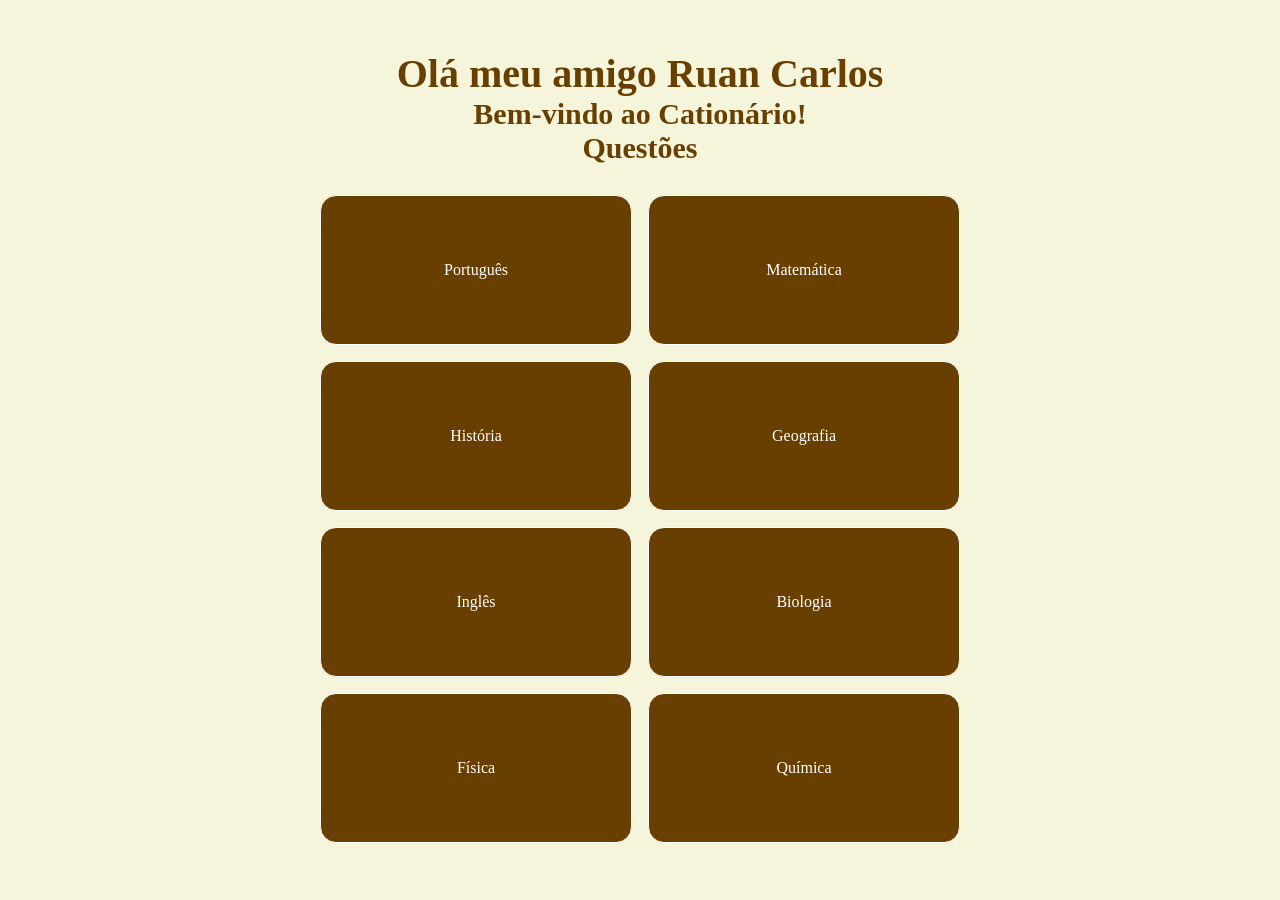
<file: page1/src/home/home.html>
<!DOCTYPE html>
<html lang="en">
<head>
    <meta charset="UTF-8">
    <meta name="viewport" content="width=device-width, initial-scale=1.0">
    <link rel="stylesheet" href="home.css">
</head>
<body>
  <main class="main">
    <div    class="header">
        <h1 class="helloUser"></h1>
        
    </div>
    <h2>Bem-vindo ao Cationário!</h2>
     
    <h2> Questões</h2>
    <div class="content">
        <a class="contentInfo" href="/">Português</a>
        <a class="contentInfo" href="/">Matemática</a>
        <a class="contentInfo" href="/">História</a>
        <a class="contentInfo" href="/">Geografia</a>
        <a class="contentInfo" href="/">Inglês</a>
        <a class="contentInfo" href="/">Biologia</a>
        <a class="contentInfo" href="/">Física</a>
        <a class="contentInfo" href="/">Química</a>
    </div>
    
  

  </main>
  <script>
    const userName =  document.getElementsByClassName('helloUser')[0];

    user = 'Ruan Carlos';
    if (user) {
      userName.innerHTML = `Olá meu amigo ${user}`;
    } else {
      userName.innerHTML = "Olá, visitante!";
    }        

  </script>
</body>
</html>
</file>
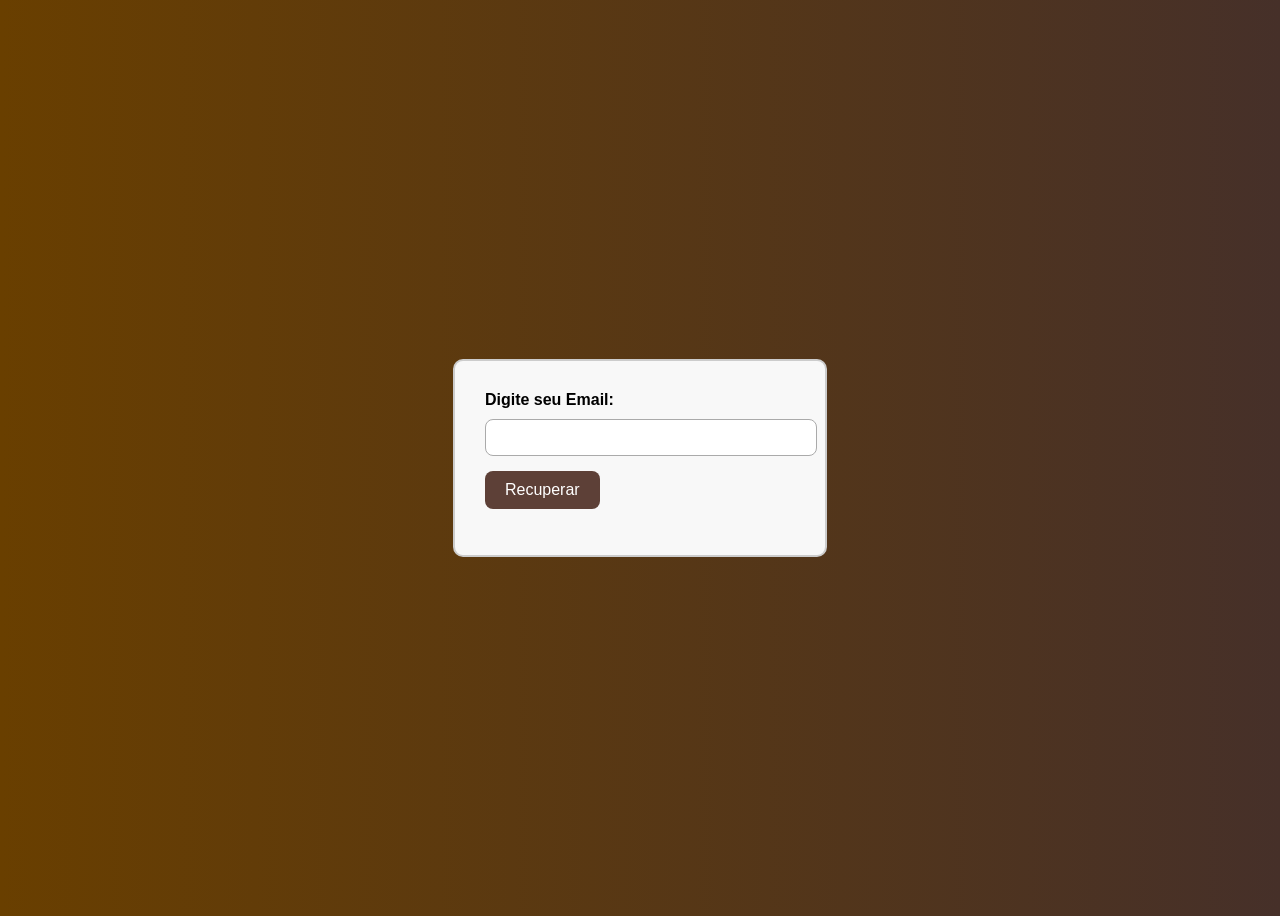
<file: page1/src/login/recover/recover.html>
<!DOCTYPE html>
<html lang="pt-br">
<head>
  <meta charset="UTF-8" />
  <meta name="viewport" content="width=device-width, initial-scale=1.0"/>
  <title>Recuperar Senha</title>
  <link rel="stylesheet" href="recover.css" />
</head>
<body>
  <div class="recover-container" id="recover">
    <label for="email" class="gmail">Digite seu Email:</label>
    <input 
      type="email" 
      class="email" 
      id="emailInput"
      required 
    />
    <button onclick="validated()" class="submit">Recuperar</button>

    <p id="errorMessage" class="error-message"></p>
    <p id="successMessage" class="success-message"></p>
  </div>

  <script>
    function validated() {
      const emailInput = document.getElementById('emailInput').value.trim();
      const errorMsg = document.getElementById('errorMessage');
      const successMsg = document.getElementById('successMessage');
      const emailRegex = /^[^\\s@]+@[^\\s@]+\\.[^\\s@]+$/;

      errorMsg.textContent = '';
      successMsg.textContent = '';

      if (!emailInput) {
        alert("Digite um email válido");
        return;
      } else if (!emailRegex.test(emailInput)) {
        alert("Email inválido");
        return;
      } else {
        alert("Email enviado com Sucesso!");
        successMsg.textContent = "Link de recuperação enviado para seu e-mail!";
      }
    }
  </script>
</body>
</html>
</file>
<file: page1/src/home/home.css>
*{
    margin: 0;
    padding: 0;
    box-sizing: border-box; 
    color: #693f00;
}
h1 {
    font-size: 40px;
    margin-top:50px;
}
h2 {
    font-size: 30px;
    margin-top:0;
}
body {
    width: 100%;
    height: 103%;
    margin: auto;
    overflow-x: hidden;
    color: #333; 
    box-sizing: border-box; 
    background-color: #F5F5DC;
}
.main{
    width: 100%;
    height: 100%;
    display: flex;
  
    justify-content: center;
    align-items: center;
    flex-direction: column;
    background-color: #F5F5DC;
}
.header{
    width: 100%;
    height: 10%;
    display: flex;
   
    justify-content: center;
    align-items: center;
    background-color: #F5F5DC;
}

.content {
    display: grid;
    grid-template-columns: repeat(2, 1fr); /* 4 colunas */
    gap: 16px; /* sem espaço entre os itens */
    width: 50%;
    margin: 30px ;
    padding: 0;
    text-align: center;
}

.contentInfo {
    background-color: #693f00;
    color: white;
    height: 150px;
    display: flex;
    align-items: center;
    justify-content: center;
    text-decoration: none;
    border-radius: 16px;
    margin: 0;       /* tira espaço externo */
    padding: 0;      /* tira espaço interno */
    border: 1px solid #fff; /* opcional, para visual separação */
}
.contentInfo:hover{
    background-color: #977747;
}
</file>
<file: page1/src/login/recover/recover.css>
body {
    font-family: 'Poppins', sans-serif;
    background: linear-gradient(to right, #693f00, #463029);
    display: flex;
    justify-content: center;
    align-items: center;
    min-height: 100vh;
  }

.recover-container {
    max-width: 400px;
    margin: 100px auto;
    padding: 30px;
    background-color: #f8f8f8;
    border: 2px solid #ccc;
    border-radius: 10px;
    font-family: Arial, sans-serif;
  }
  
  .gmail {
    display: block;
    margin-bottom: 10px;
    font-weight: bold;
  }
  
  .email {
    width: 100%;
    padding: 10px;
    margin-bottom: 15px;
    border-radius: 8px;
    border: 1px solid #aaa;
  }
  
  .submit {
    padding: 10px 20px;
    background-color: #5D4037;
    color: white;
    border: none;
    border-radius: 8px;
    cursor: pointer;
    font-size: 16px;
  }
  
  .submit:hover {
    background-color: black;
  }
  
  .error-message {
    color: red;
    margin-top: 10px;
  }
  
  .success-message {
    color: green;
    margin-top: 10px;
  }
</file>
